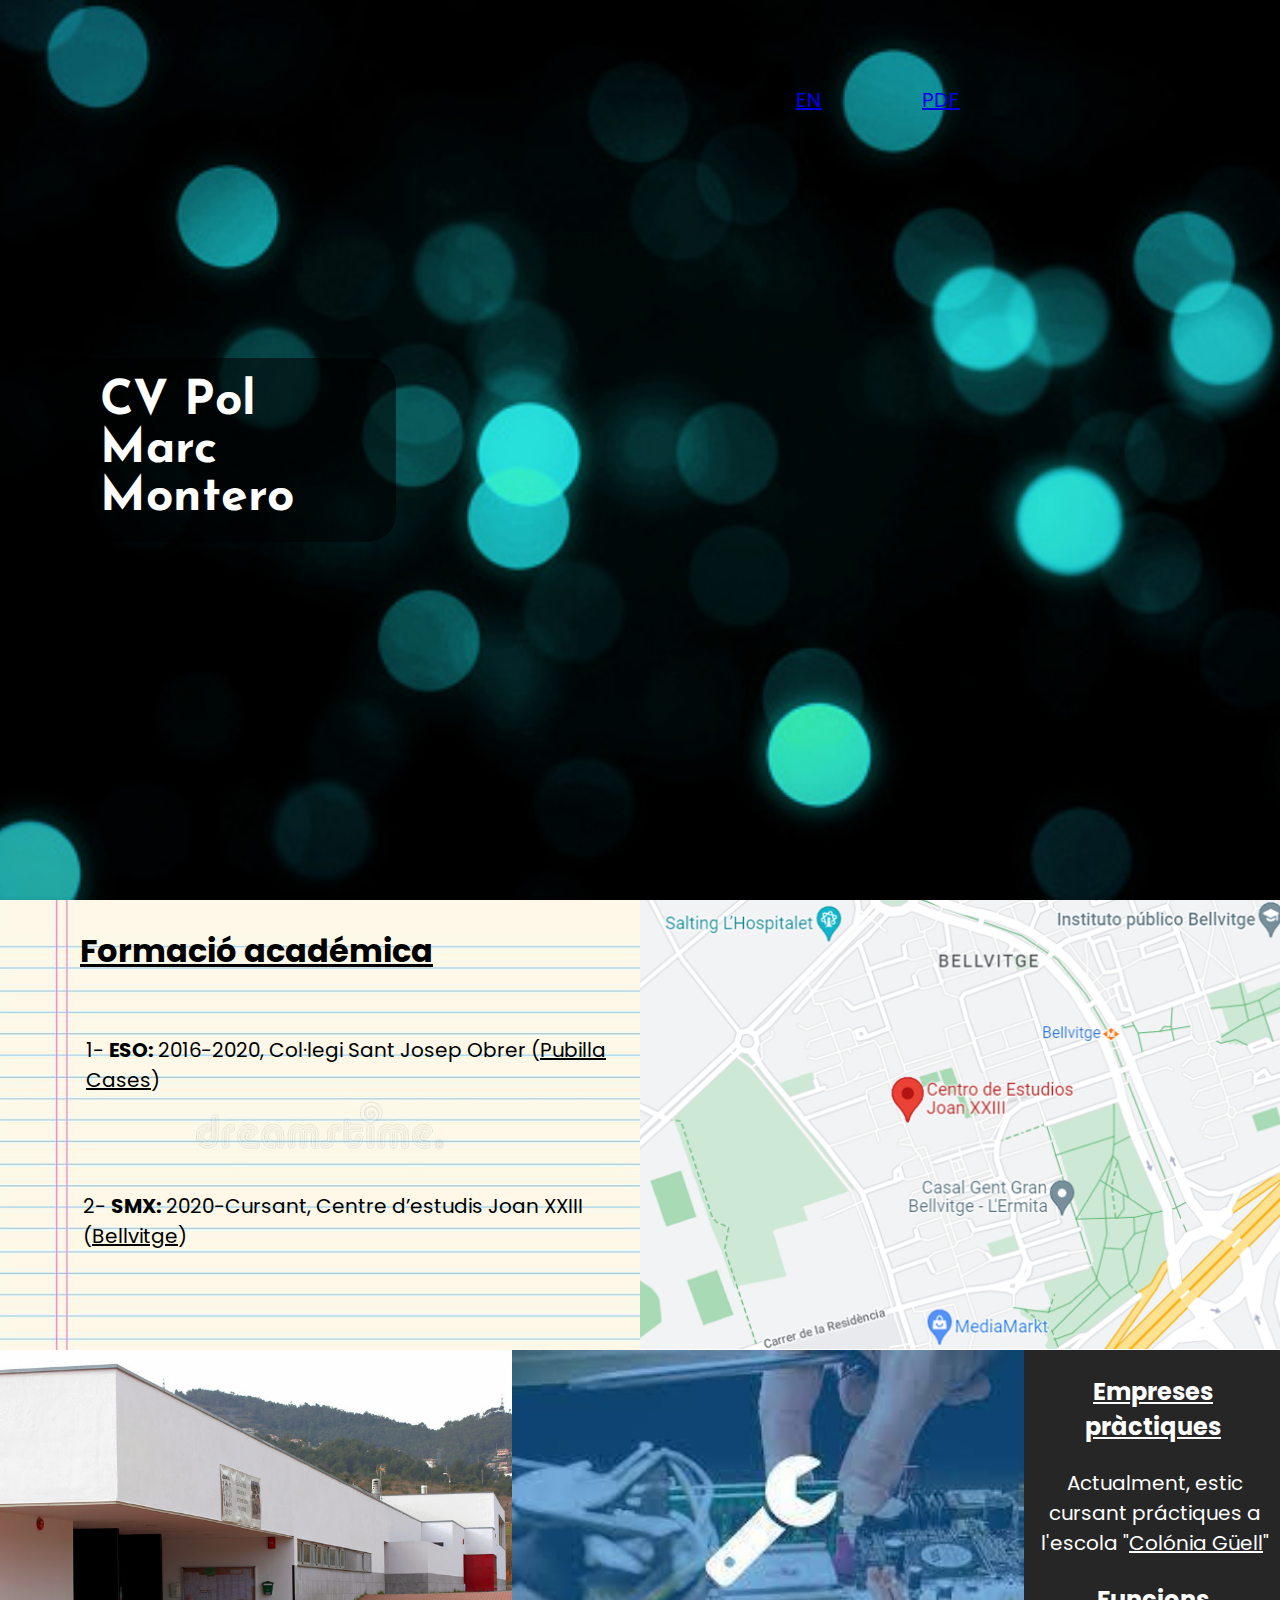
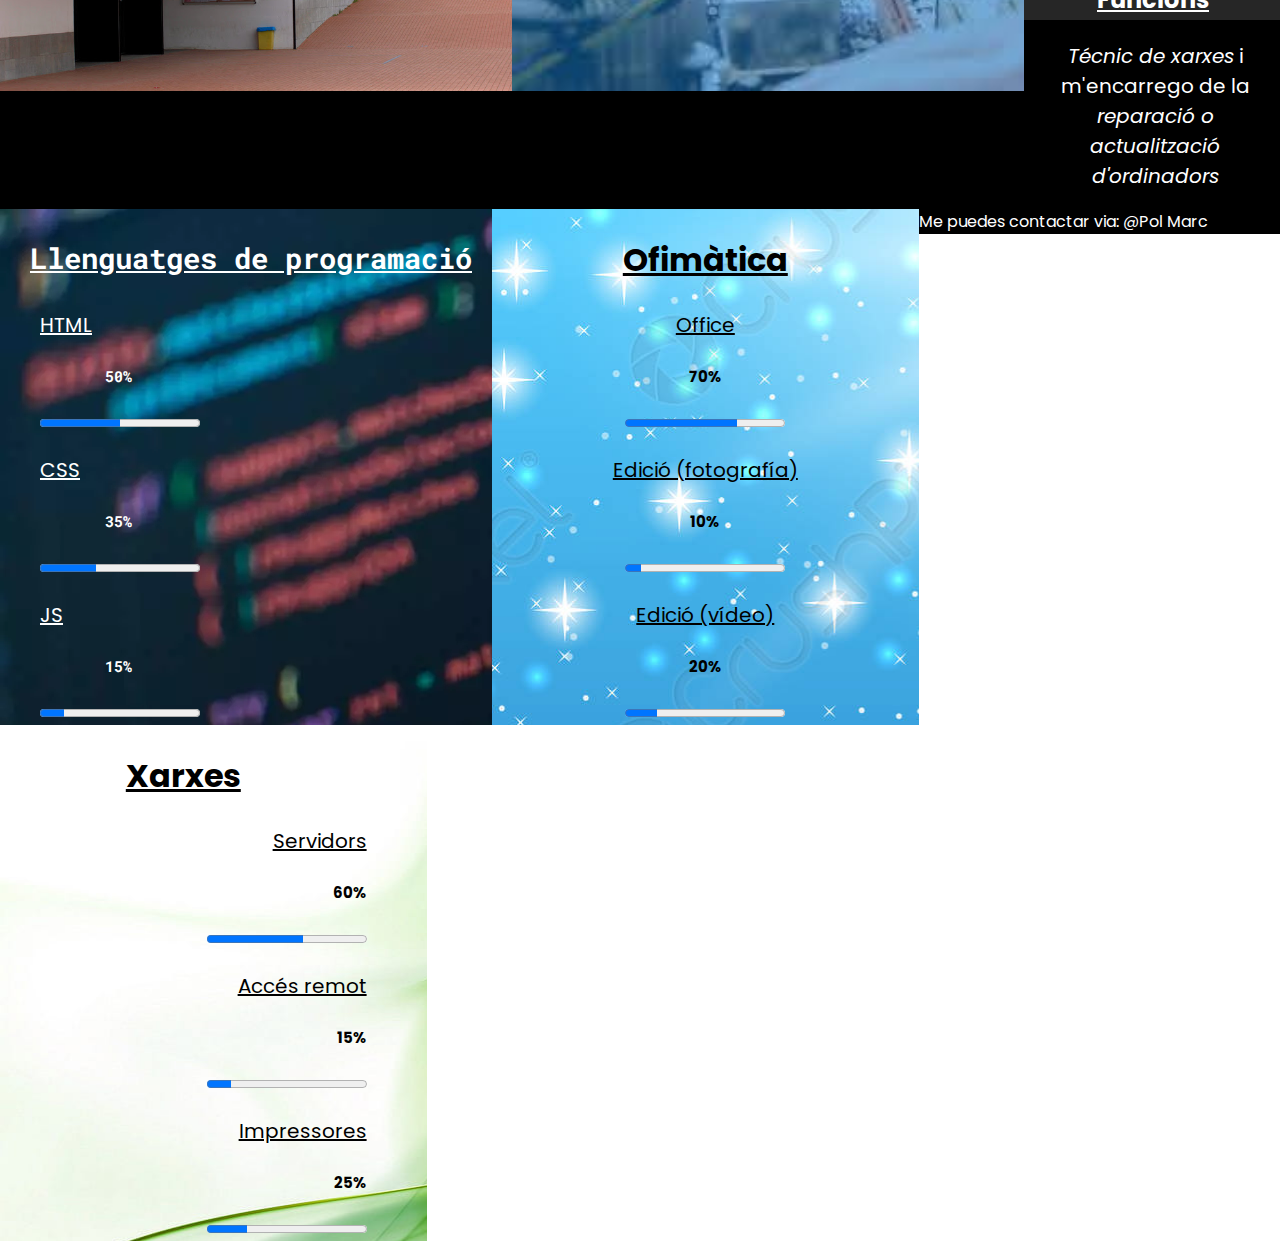
<file: index.html>
<!DOCTYPE html>
<html lang="en">

<head>
    <meta charset="UTF-8">
    <meta http-equiv="X-UA-Compatible" content="IE=edge">
    <meta name="viewport" content="width=device-width, initial-scale=1.0">
    <!-- hoja de estilos -->
    <link rel="stylesheet" href="./css/styles.css">
    <!-- título de página -->
    <title>CV Pol Marc Montero</title>
    <!-- ícono de pàgina -->
    <!-- fuentes -->
    <link rel="preconnect" href="https://fonts.googleapis.com">
    <link rel="preconnect" href="https://fonts.gstatic.com" crossorigin>
    <link href="https://fonts.googleapis.com/css2?family=Poppins:wght@500&display=swap" rel="stylesheet">
    <link rel="preconnect" href="https://fonts.googleapis.com">
    <link rel="preconnect" href="https://fonts.gstatic.com" crossorigin>
    <link href="https://fonts.googleapis.com/css2?family=Josefin+Sans:wght@500&display=swap" rel="stylesheet">
    <link rel="preconnect" href="https://fonts.googleapis.com">
    <link rel="preconnect" href="https://fonts.gstatic.com" crossorigin>
    <link href="https://fonts.googleapis.com/css2?family=Roboto+Mono&display=swap" rel="stylesheet">
    <!-- javascript -->
</head>

<body>
    <div id="header" class="flex row">
        <h1 class="fondo-texto">CV Pol Marc Montero</h1>
        <p class="inglish"><a href="./english/indexEN.html">EN</a></p>
        <p class="pdf"><a href="./pdf/CV Montero Roca Pol Marc.doc">PDF</a></p>
        <iframe class="pding" width="560" height="315" src="https://www.youtube.com/embed/Sa1sIcFtIj0" title="YouTube video player" frameborder="0" allow="accelerometer; autoplay; clipboard-write; encrypted-media; gyroscope; picture-in-picture" allowfullscreen></iframe>
    </div>
    <div class="row">
        <div id="header2" class="column-2">
            <h2 style="padding-left: 80px; padding-bottom: 20px;"><u>Formació académica</u></h2>
            <p style="padding-left: 86px; padding-top: 14px;">1- <b>ESO:</b> 2016-2020, Col·legi Sant Josep Obrer (<u>Pubilla Cases</u>)</p>
            <br>
            <p style="padding-top: 31px; padding-left: 83px; ">2- <b>SMX:</b> 2020-Cursant, Centre d’estudis Joan XXIII (<u>Bellvitge</u>)</p>
        </div>
        <div id="header3" class="flex column-2">
            <iframe src="https://www.google.com/maps/embed?pb=!1m18!1m12!1m3!1d2995.112942710304!2d2.1051025154890795!3d41.34989877926763!2m3!1f0!2f0!3f0!3m2!1i1024!2i768!4f13.1!3m3!1m2!1s0x12a498d64bd023fd%3A0x26089fc39cb352a3!2sCentro%20de%20Estudios%20Joan%20XXIII!5e0!3m2!1ses!2ses!4v1651846141079!5m2!1ses!2ses "
                width="800" height="395" style="border:0; " allowfullscreen=" " loading="lazy " referrerpolicy="no-referrer-when-downgrade "></iframe>
        </div>

    </div>
    <div class="row" id="header4">
        <div class="flex column-40">
            <img class="img1" src="./img/prácticas.jpg">
        </div>
        <div class="column-40">
            <img class="img1" src="./img/R69LEQL.jpg">
        </div>
        <div class="column-5 fondo-texto2">
            <p class="txt1"><u><b>Empreses pràctiques</b></u></p>
            <p class="txt2">Actualment, estic cursant práctiques a l'escola "<u>Colónia Güell</u>"</p>
            <p class="txt1"><u><b>Funcions</b></u></p>
            <p class="txt2"><i>Técnic de xarxes</i> i m'encarrego de la <i>reparació o actualització d'ordinadors</i></p>
        </div>
    </div>
    <div class="row" id="header5">
        <div class="column-3 fondo-texto3">
            <p class="txt3"><b><u id="lenguajes">Llenguatges de programació</u></b></p>
            <p class="txt4"><u>HTML</u></p>
            <p><b class="txt5" id="lenguajes">50%</b></p>
            <div class="contenidor">
                <progress value="50" max="100"></progress>
            </div>
            <p class="txt4"><u>CSS</u></p>
            <p><b class="txt5" id="lenguajes">35%</b></p>
            <div class="contenidor">
                <progress value="35" max="100"></progress>
            </div>
            <p class="txt4"><u>JS</u></p>
            <p><b class="txt5" id="lenguajes">15%</b></p>
            <div class="contenidor">
                <progress value="15" max="100"></progress>
            </div>
        </div>
        <div class="column-3" id="header6">
            <h2 class="flex"><u>Ofimàtica</u></h2>
            <p><u>Office</u></p>
            <p><b class="txt6">70%</b></p>
            <div class="contenidor2" style="align-items: center;">
                <progress value="70" max="100"></progress>
            </div>
            <p><u>Edició (fotografía)</u></p>
            <p><b class="txt6">10%</b></p>
            <div class="contenidor2">
                <progress value="10" max="100"></progress>
            </div>
            <p><u>Edició (vídeo)</u></p>
            <p><b class="txt6">20%</b></p>
            <div class="contenidor2">
                <progress value="20" max="100"></progress>
            </div>
        </div>
        <div class="column-3" id="header7">
            <h2 class="flex"><u>Xarxes</u></h2>
            <p><u>Servidors</u></p>
            <p><b class="txt6">60%</b></p>
            <div class="contenidor2" style="align-items: center;">
                <progress value="60" max="100"></progress>
            </div>
            <p><u>Accés remot</u></p>
            <p><b class="txt6">15%</b></p>
            <div class="contenidor2">
                <progress value="15" max="100"></progress>
            </div>
            <p><u>Impressores</u></p>
            <p><b class="txt6">25%</b></p>
            <div class="contenidor2">
                <progress value="25" max="100"></progress>
            </div>
        </div>
        <footer>Me puedes contactar via: @Pol Marc</footer>
    </div>
</body>

</html>
</file>
<file: css/styles.css>
html {
    font-size: 16px;
}


/* Redimensión de fuente utilizando rem */

p {
    font-size: 1rem;
}

h1 {
    font-size: 3rem;
}

h2 {
    font-size: 2rem;
}

h3 {
    font-size: 1.6rem;
}

h4 {
    font-size: 1.3rem;
}

h5 {
    font-size: 1.15rem;
}

h6 {
    font-size: 1.05rem;
}


/**************************/


/* clases predefinidas */

* {
    box-sizing: border-box;
    font-family: 'Poppins', sans-serif;
}

body {
    margin: 0;
}


/* Clear floats after the columns */

.row:after {
    content: "";
    display: table;
    clear: both;
}


/* Diseño de columnas */

.column-1 {
    width: 100%;
    float: left;
}

.column-2 {
    width: 50%;
    float: left;
}

.column-3 {
    width: 33.33%;
    float: left;
}

.column-4 {
    width: 25%;
    float: left;
}

.column-5 {
    width: 20%;
    height: 170%;
    float: left;
}

.column-6 {
    width: 16.66%;
    float: left;
}

.column-75 {
    width: 75%;
    float: left;
}

.column-40 {
    width: 40%;
    float: left;
}


/* Otras clases */

#header {
    /* propiedad que permite alterar la altura */
    height: 100vh;
    background-image: url("../img/istockphoto-1072907054-170667a.jpg");
    background-position: center;
    background-size: cover;
    color: white;
}

#header2 {
    height: 50vh;
    background-position: center;
    background-size: cover;
    background-image: url(../img/fondo-de-papel-del-cuaderno-57514917.jpg);
    color: black;
}

#header3 {
    height: 50vh;
    background-position: center;
    background-size: cover;
    background-image: url(../img/Screenshot_1.png);
}

#header4 {
    height: 30vh;
    margin: 0;
}

#header5 {
    height: 20vh;
    margin: 0;
}

#header6 {
    text-align: center;
    align-items: center;
    background-image: url(../img/abstract-blue-background-with-sunbeams-1479560.jpg);
}

#header7 {
    text-align: right;
    align-items: right;
    padding-right: 60px;
    background-image: url(../img/pngtree-background-abstract-stripes-curved-in-green-and-white-image_374909.jpg);
}

h1 {
    font-family: 'Josefin Sans', sans-serif;
}

#lenguajes {
    font-family: 'Roboto Mono', monospace;
    padding-right: 20px;
}

p {
    font-size: 20px;
}

.fondo-texto {
    background-color: rgba(0, 0, 0, 0.556);
    padding: 20px;
    padding-left: 100px;
    border-radius: 28px;
}

.fondo-texto2 {
    background-color: rgba(0, 0, 0, 0.852);
}

.fondo-texto3 {
    background-color: black;
    background-image: url(../img/52714.jpg);
    width: auto;
    color: white;
}

.img1 {
    width: 100%;
    margin: 0;
}

.txt1 {
    color: white;
    padding-left: 2px;
    text-align: center;
    font-size: 24px;
}

.txt2 {
    color: white;
    padding-left: 11px;
    padding-right: 5px;
    text-align: center;
}

.txt3 {
    padding-left: 30px;
    font-size: 29px;
}

.txt4 {
    padding-left: 40px;
}

.txt5 {
    padding-left: 105px;
    font-size: 15px;
}

.txt6 {
    font-size: 15px;
    align-items: center;
    text-align: center;
}

.contenidor {
    width: 100%;
    padding-left: 40px;
}

.contenidor2 {
    width: 100%;
}

.alinear-txt {
    text-align: center;
}

footer {
    background-color: black;
    color: white;
}

.inglish {
    text-align: right;
    padding-left: 400px;
    padding-bottom: 700px;
}

.pdf {
    padding-left: 100px;
    padding-bottom: 700px;
}

.pding {
    padding-right: 20px;
}


/* clase para centrar contenido en horizontal y vertical (lo centra respecto al elemento padre) */

.flex {
    display: flex;
    align-items: center;
    justify-content: center;
}

@media only screen and (max-width: 600px) {
    /* column-2 pasará de tener 50% a 100% */
    .column-2 {
        width: 100%;
    }
    /* column-3 pasará de tener 33.33% a 100% */
    .column-3 {
        width: 100%;
    }
    /* column-4 pasará de tener 25% a 50% */
    .column-4 {
        width: 50%;
    }
}
</file>
